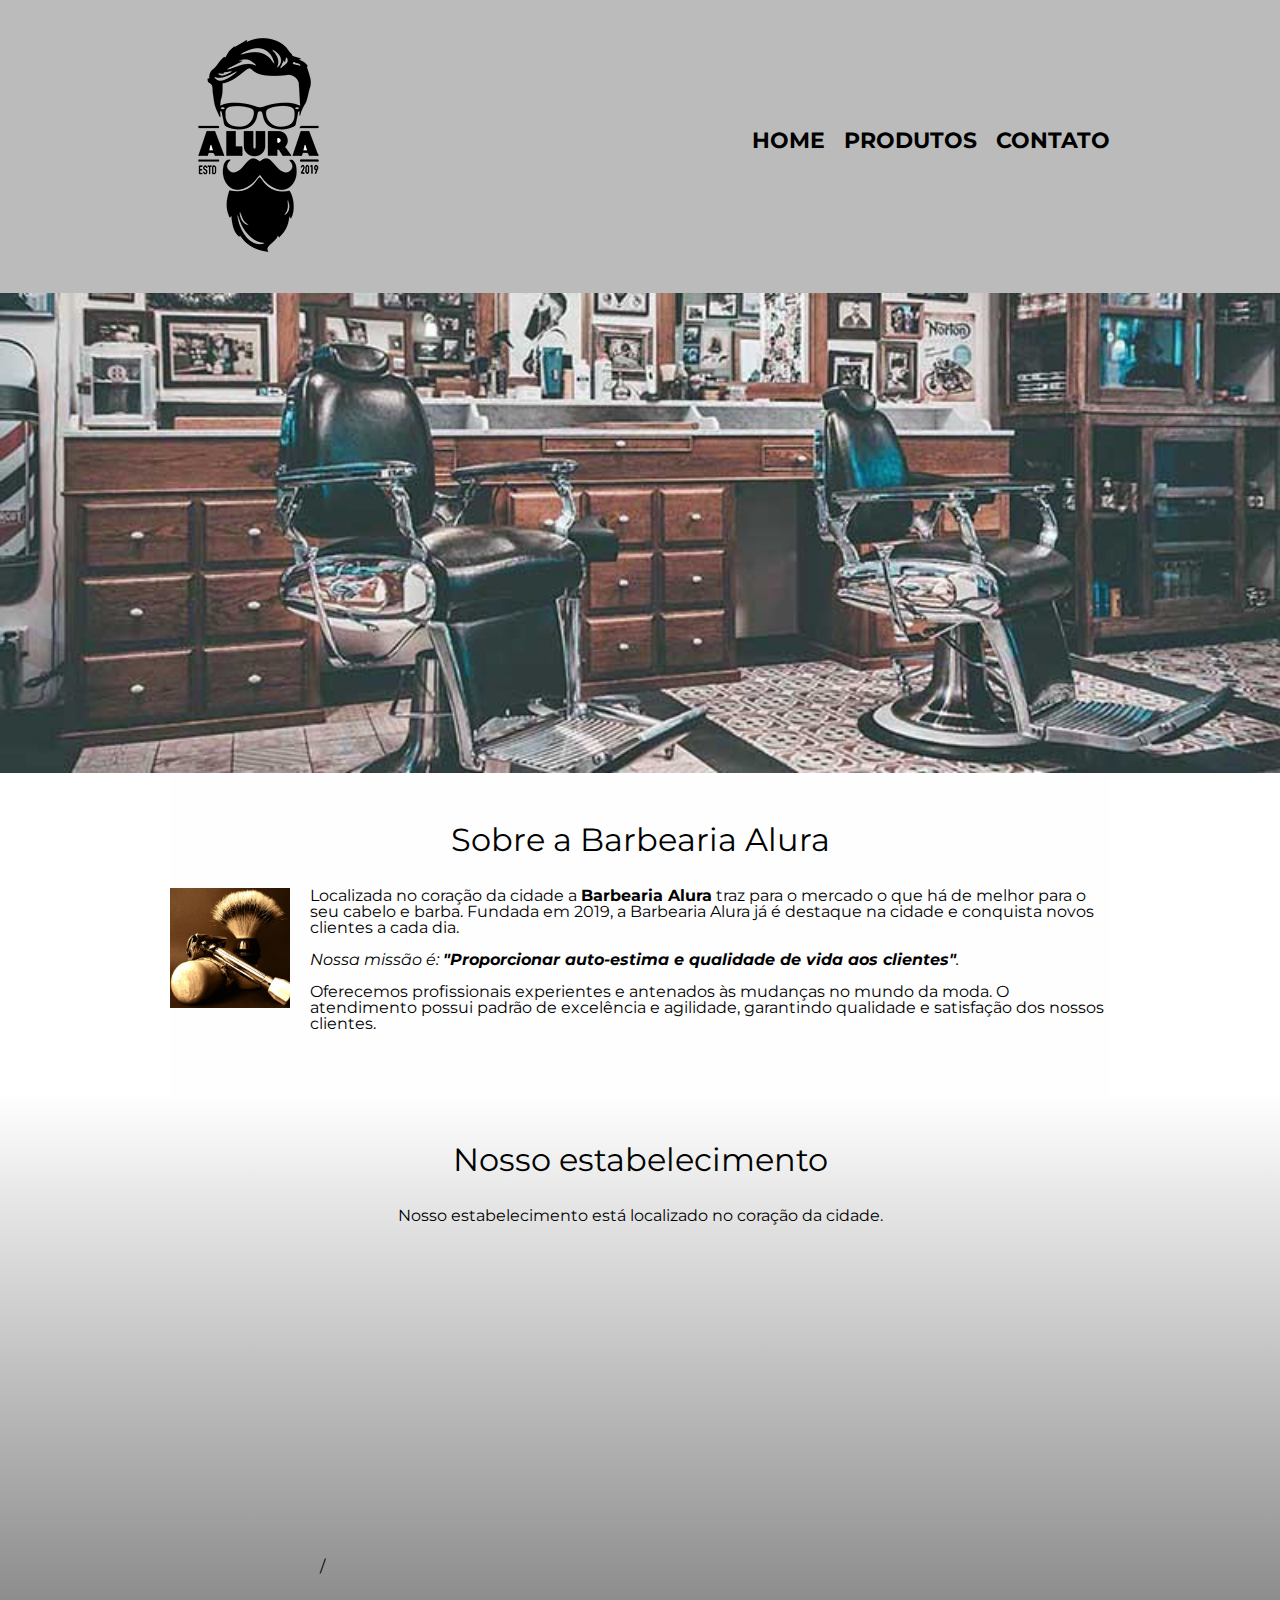
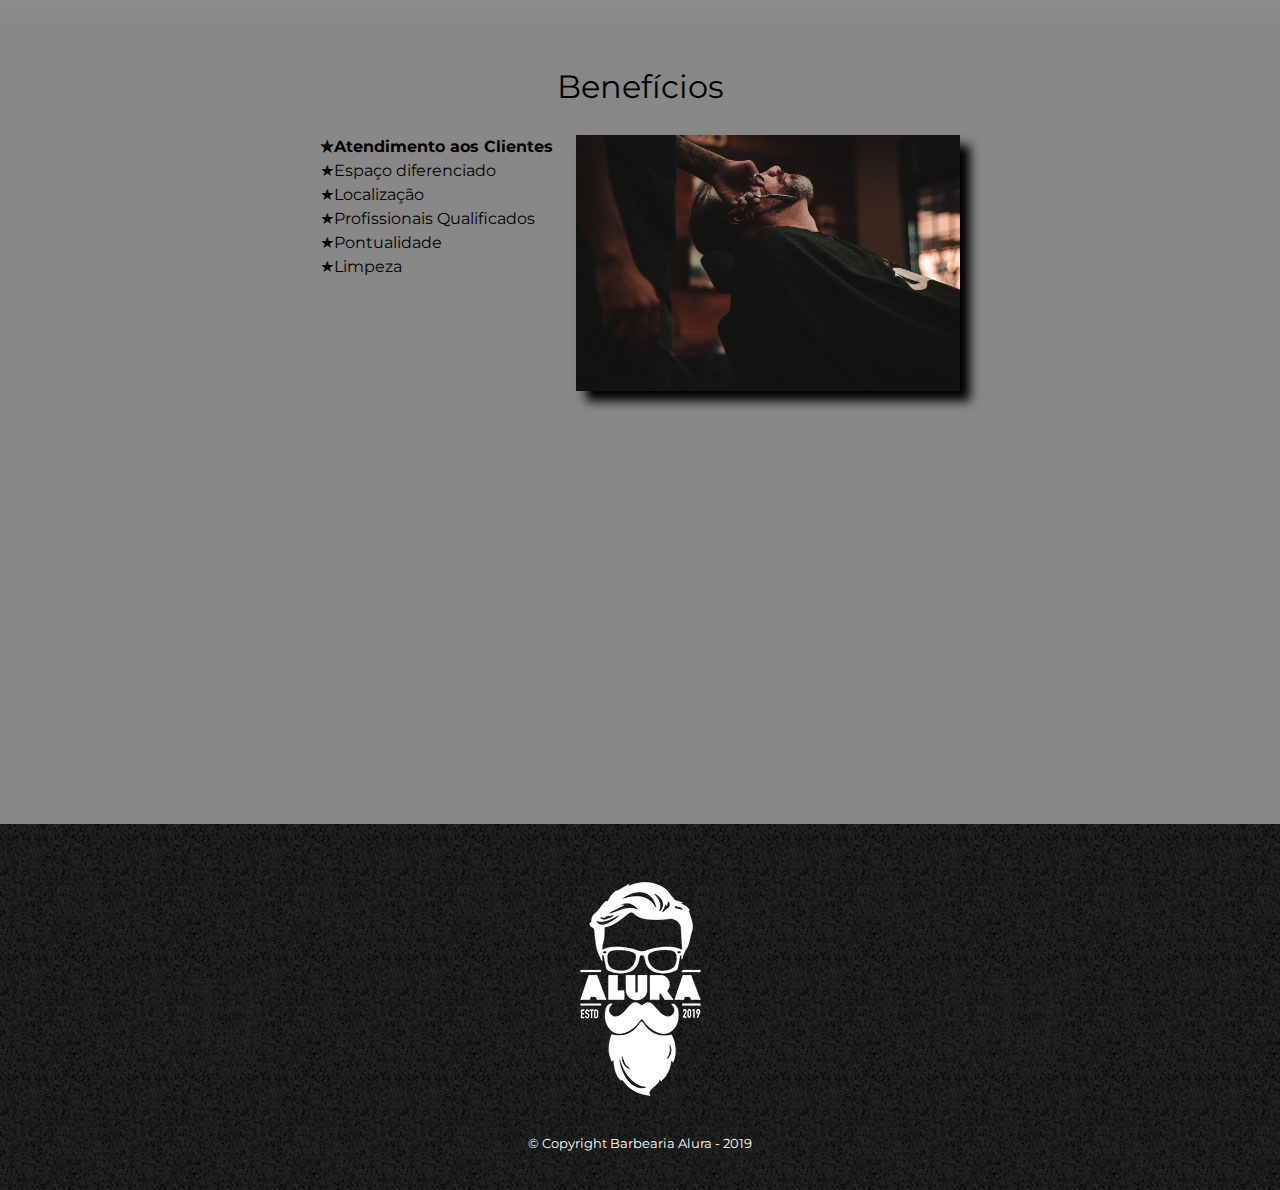
<file: index.html>
<!DOCTYPE html>
<html lang="pt-br">
    <head>
        <meta charset="UTF-8">
        <meta http-equiv="X-UA-Compatible" content="IE=edge">
        <meta name="viewport" content="width=device-width">
        <title>Barbearia Alura</title>
        <link rel="stylesheet" href="reset.css">
        <link rel="stylesheet" href="style.css">
        <link href="https://fonts.googleapis.com/css?family=Montserrat&display=swap" rel="stylesheet">
    </head>
    <body>
        <header>
            <div class="caixa">
                <h1><img src="logo.png"></h1>

                <nav>
                    <ul>
                        <li><a href="index.html">Home</a></li>
                        <li><a href="produtos.html">Produtos</a></li>
                        <li><a href="contato.html">Contato</a></li>
                    </ul>
                </nav>
            </div>
        </header>
        <img class="banner" src="banner.jpg">

    <main>
                <section class="principal">
                    <h2 class="titulo-principal">Sobre a Barbearia Alura</h2>

                    <img class="utensilios" src="utensilios.jpg" alt="Utensilios">

                    <p>Localizada no coração da cidade a <strong>Barbearia Alura</strong> traz para o mercado o que há de melhor para o seu cabelo e barba. Fundada em 2019, a Barbearia Alura já é destaque na cidade e conquista novos clientes a cada dia.</p>

                    <p id="missao"><em>Nossa missão é: <strong>"Proporcionar auto-estima e qualidade de vida aos clientes"</strong>.</em></p>

                    <p>Oferecemos profissionais experientes e antenados às mudanças no mundo da moda. O atendimento possui padrão de excelência e agilidade, garantindo qualidade e satisfação dos nossos clientes.</p>
                </section>

                <section class="mapa">
                    <h3 class="titulo-principal">Nosso estabelecimento</h2>
                    <p>Nosso estabelecimento está localizado no coração da cidade.</p>
                    <div class="mapa-conteudo">
                    <iframe src="https://www.google.com/maps/embed?pb=!1m18!1m12!1m3!1d58513.70489917679!2d-46.72175464179688!3d-23.5646162!2m3!1f0!2f0!3f0!3m2!1i1024!2i768!4f13.1!3m3!1m2!1s0x94ce59541c6c79c3%3A0x36b90a85f0f8cb33!2sGrupo%20Alura!5e0!3m2!1spt-BR!2sbr!4v1675170977855!5m2!1spt-BR!2sbr" width="100%" height="300" style="border:0;" allowfullscreen="" loading="lazy" referrerpolicy="no-referrer-when-downgrade"></iframe>    
                    /<div>
                        
                    </div>    
                </section>

                <section class="beneficios">
                    <h3 class="titulo-principal">Benefícios</h3>

                    <div class="conteudo-beneficios">

                        <ul class="lista-beneficios">
                            <li class="itens">Atendimento aos Clientes</li>
                            <li class="itens">Espaço diferenciado</li>
                            <li class="itens">Localização</li>
                            <li class="itens">Profissionais Qualificados</li>
                            <li class="itens">Pontualidade</li>
                            <li class="itens">Limpeza</li>
                        </ul><img src="beneficios.jpg" class="imagem-beneficios">
                    </div>

                    <div class="video">
                        <iframe width="100%" height="315" src="https://www.youtube.com/embed/wcVVXUV0YUY" frameborder="0" allow="accelerometer; autoplay; encrypted-media; gyroscope; picture-in-picture" allowfullscreen></iframe>
                    </div>    
                    </section>
    </main>          
            
    <footer>
        <img src="logo-branco.png">
        <p class="copyright">&copy; Copyright Barbearia Alura - 2019</p>
    </footer>
    </body>
</html>
</file>
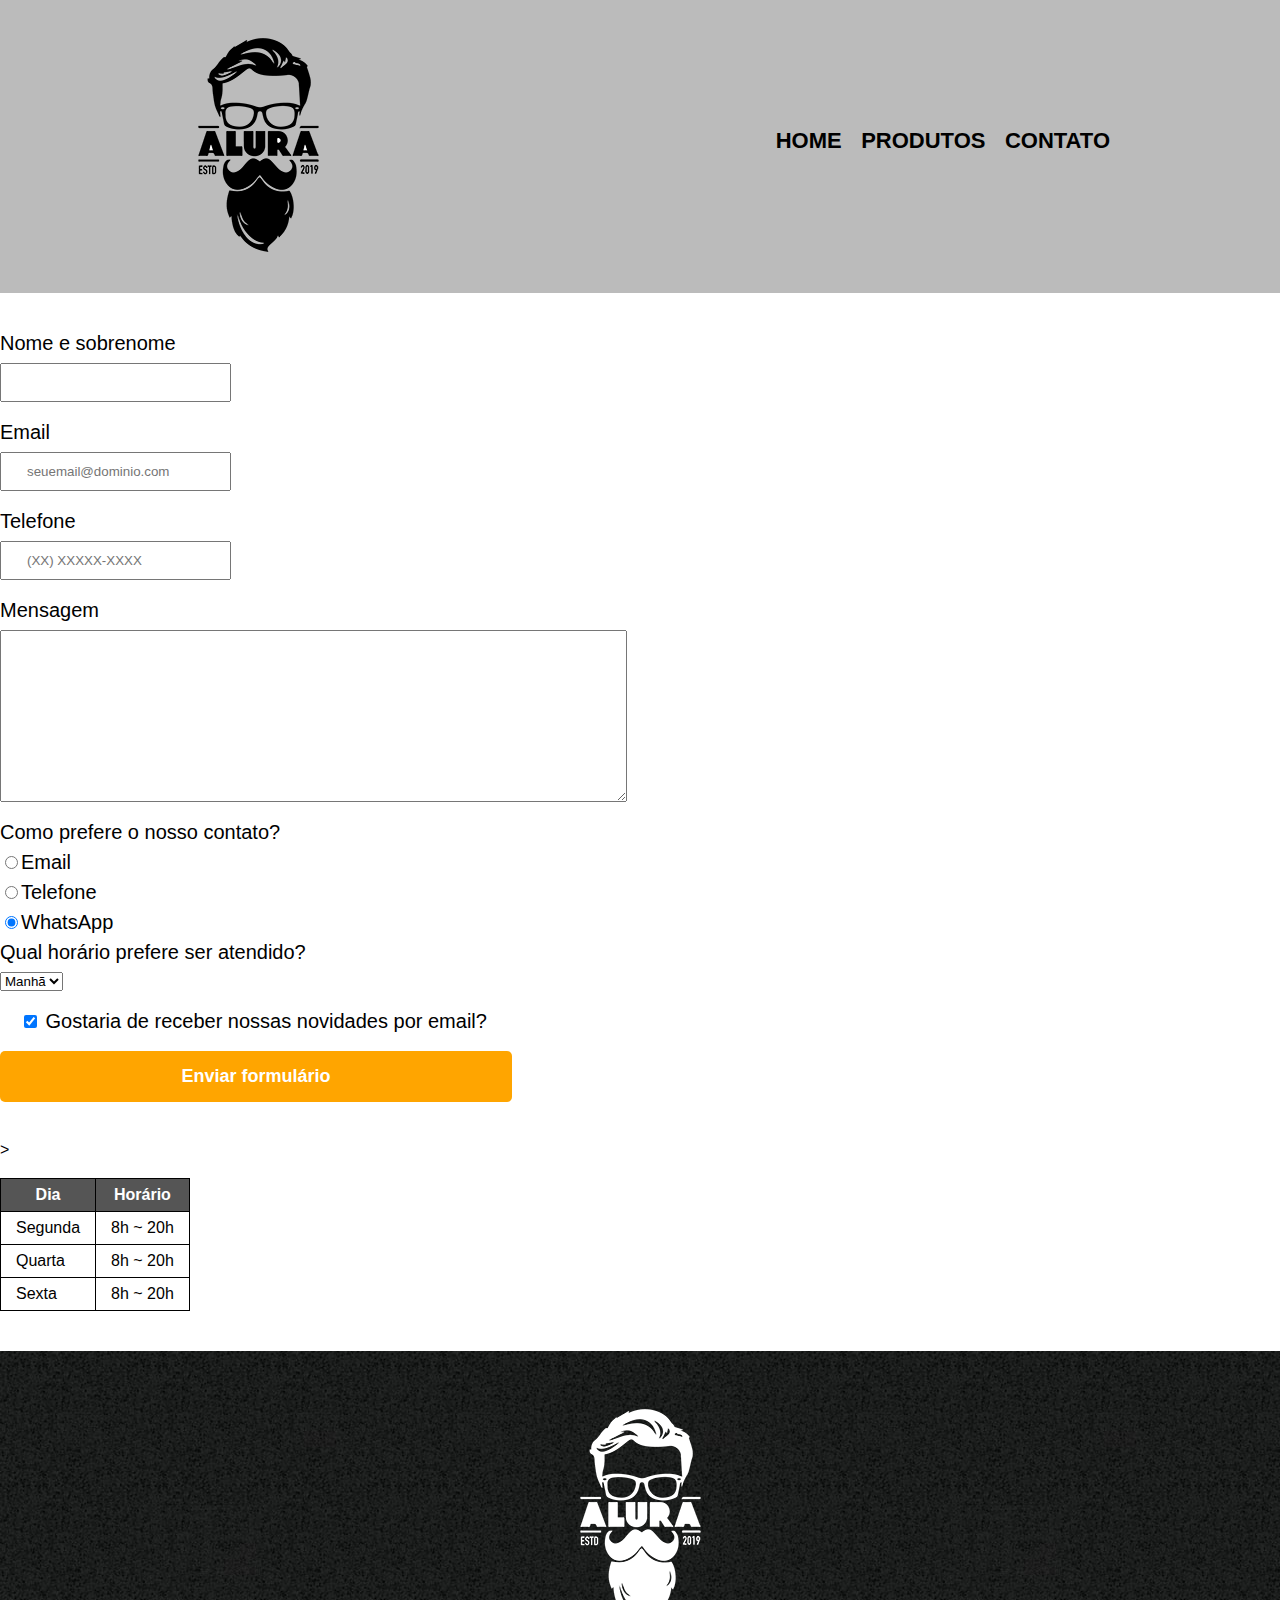
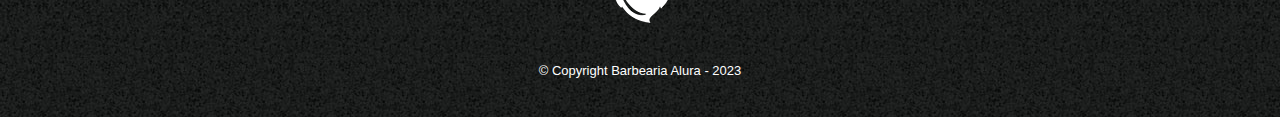
<file: contato.html>
<!DOCTYPE html>
<html>
    <head>
        <meta charset="UTF-8">
        <meta name="viewport" content="width=device-width">
        <title>Contatos - Barbearia Alura</title>
        <link rel="stylesheet" href="reset.css">
        <link rel="stylesheet" href="style.css">
    </head>
    <body>
        <header>

            <div class="caixa">
                <h1><img src="logo.png" alt="logo da barbearia alura"></h1>
                <nav>
    
                    <ul>
                        <li><a href="index.html">Home</a></li>
                        <li><a href="produtos.html">Produtos</a></li>
                        <li><a href="contato.html">Contato</a></li>
                    </ul>
                </nav>    
            </div>
        </header>
        <main>
            <form>
                <label for="nomesobrenome">Nome e sobrenome</label>
                <input type="text" id="nomesobrenome" class="input-padrao" required  >

                <label for="email">Email</label>
                <input type="email" id="email" class="input-padrao" required placeholder="seuemail@dominio.com">

                <label for="telefone">Telefone</label>
                <input type="tel " id="telefone" class="input-padrao" required placeholder="(XX) XXXXX-XXXX">

                <label for="mensagem">Mensagem</label>
                <textarea cols="70" rows="10" id="mensagem" class="input-padrao" required></textarea>

                <fieldset>
                    <legend>Como prefere o nosso contato?</legend>

                    <label for="radio-email"><input type="radio" name="contato" value="email" id="radio-email">Email</label>

                    <label for="radio-telefone"><input type="radio" name="contato" value="telefone" id="radio-telefone">Telefone</label>
                    
                    <label for="radio-whatsapp"><input type="radio" name="contato" value="whatsapp"  checked id="radio-whatsapp">WhatsApp</label>
                    
                </fieldset>  
                
                <fieldset>
                    <legend>Qual horário prefere ser atendido?</legend>
                    <select>
                        <option>Manhã</option>
                        <option>Tarde</option>
                        <option>Noite</option>
                    </select>
                </fieldset>
                
                <label class="checkbox"><input type="checkbox" checked> Gostaria de receber nossas novidades por email?</label>

                <input type="submit" value="Enviar formulário" class="enviar">
            </form>
            <table>
                <thead>
                    <tr>
                        <th>Dia</th>
                        <th>Horário</th>>
                    </tr>
                </thead>
                <tbody>
                    <tr>
                        <td>Segunda</td>
                        <td>8h ~ 20h</td>
                    </tr>
                    <tr>
                        <td>Quarta</td>
                        <td>8h ~ 20h</td>
                    </tr>
                    <tr>
                        <td>Sexta</td>
                        <td>8h ~ 20h</td>
                    </tr>
                </tbody>
                  
            </table>
        </main>
        <footer>
            <img src="logo-branco.png" alt="logo da barbearia alura">
            <p class="copyright">&copy; Copyright Barbearia Alura - 2023</p>
        </footer>

    </body>
</html>
</file>
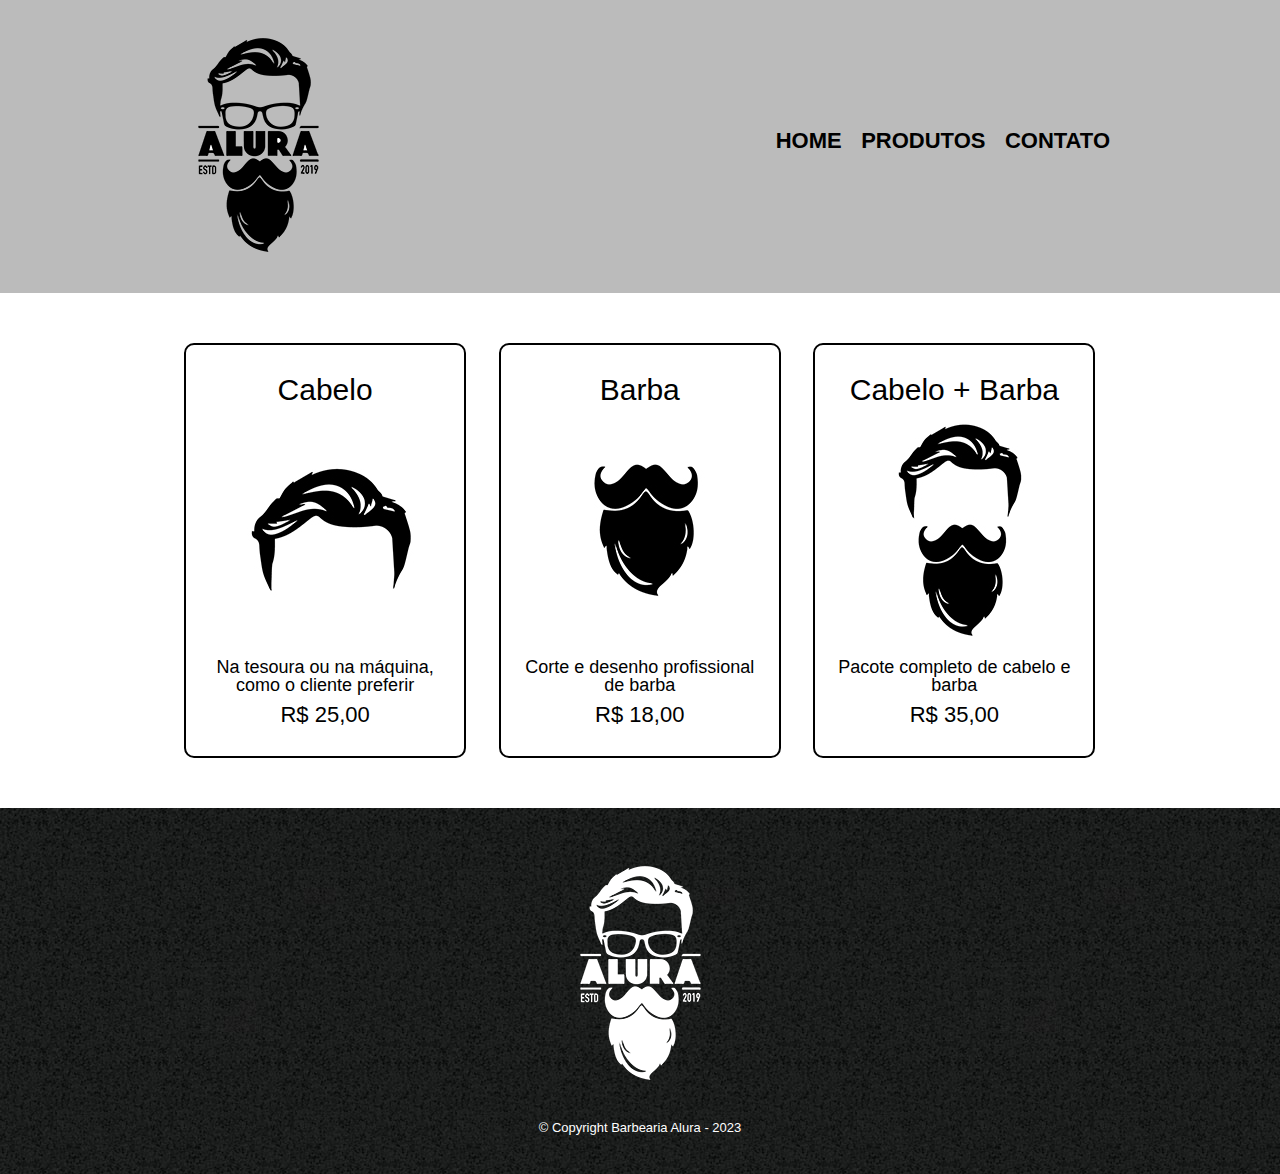
<file: produtos.html>
<!DOCTYPE html>
<html>
    <head>
        <meta charset="UTF-8">
        <meta name="viewport" content="width=device-width">
        <title>Produtos - Barbearia Alura</title>
        <link rel="stylesheet" href="reset.css">
        <link rel="stylesheet" href="style.css">
    </head>
    <body>
        <header>

            <div class="caixa">
                <h1><img class="logo" src="logo.png" alt="Logo"></h1>
                <nav>
    
                    <ul>
                        <li><a href="index.html">Home</a></li>
                        <li><a href="produtos.html">Produtos</a></li>
                        <li><a href="contato.html">Contato</a></li>
                    </ul>
                </nav>    
            </div>
        </header>
        <main>
          <ul class="produtos">
            <li>
                <h2>Cabelo</h2>
                <img src="cabelo.jpg" >
                <p class="produto-descricao">Na tesoura ou na máquina, como o cliente preferir</p>
                <p class="produto-preco">R$ 25,00</p>
            </li> 
            <li><h2>Barba</h2>
                <img src="barba.jpg">
                <p class="produto-descricao">Corte e desenho profissional de barba</p>
                <p class="produto-preco">R$ 18,00</p>
            </li>
            <li><h2>Cabelo + Barba</h2>
                <img src="cabelo+barba.jpg">
                <p class="produto-descricao">Pacote completo de cabelo e barba</p>
                <p class="produto-preco">R$ 35,00</p>
            </li>
          </ul>  
        </main>
        <footer>
            <img class="logo-branco" src="logo-branco.png" alt="Logo Branco">
            <p class="copyright">&copy; Copyright Barbearia Alura - 2023</p>
        </footer>

    </body>
</html>
</file>
<file: style.css>
body {
    font-family: 'Montserrat', sans-serif;
}
header{
    background: #bbbbbb;
    padding: 20px 0;
}
.caixa{
    position: relative;
    width: 940px;
    margin: 0 auto;
}
nav{
    position: absolute;
    top: 110px;
    right: 0;
}
nav li{
    display: inline;
    margin: 0 0 0 15px;
}
nav a {
    text-transform: uppercase;
    color:black;
    font-weight: bold;
    font-size: 22px;
    text-decoration: none;

}
nav a:hover{
     color: #c78c19;
     text-decoration: underline;
}
.produtos{
    width: 940px;
    margin: 0 auto; 
    padding: 50px 0 ; 

}
.produtos li {
    display: inline-block;
    text-align: center;
    width: 30%;
    vertical-align: top;   
    margin: 0 1.5%;
    padding:30px 20px ;
    box-sizing: border-box;
    border: 2px solid #000000 ;
    border-radius: 10px;

}

.produtos li:hover{
     border-color: #c78c19;
}

.produtos li:active{
    border-color: green;
}
.produtos li:hover h2{
   font-size: 34px;
}

.produtos h2{
    font-size: 30px;
    font: bold;
}
.produto-descricao{
    font-size: 18px; 
       
}
.produto-preco{
    font-size: 22px;
    font: bold;
    margin-top: 10px;
}
footer{
    text-align: center;
    background:url(bg.jpg);
    padding: 40px 0 ;  
}
.copyright{
    color: #FFFFFF  ;
    font-size: 13px;
    margin:20px 0 0 ;
}

 main{
     
 }
 form{
    margin: 40px 0;
 }
 form label, form legend {
    display: block;
    font-size: 20px; 
    margin: 0 0 10px;
 }
.input-padrao{
    display: block;
    margin: 0 0 20px;
    padding: 10px 25px;

}
.checkbox {
    margin: 20px ;

}
.enviar{
    width: 40%;
    padding: 15px 0;
    background: orange;
    color: white;
    font-weight: bold;
    font-size: 18px;
    border: none;
    border-radius: 5px;
    transition: 1s all;
    cursor: pointer;
}
.enviar:hover{
    background:darkorange;
    transform: scale(1.2);
    
}
table{
    margin: 20px 0 40px ;
}
thead{
    background: #555;
    color: white;
    font-weight: bold;
}
td,th{
    border: 1px solid #000000;
    padding: 8px 15px;
}


/* css da pagina inicial*/
.banner{
    width: 100%;

}
.titulo-principal{
    text-align: center;
    font-size: 2em;
    margin: 0 0 1em;
    clear: left;
}
.principal{
    padding: 3em 0;
    background: #fefefe; 
    width: 940px;
    margin: 0 auto;
}
.principal p{
    margin: 0 0 1em;
}
.principal strong{
    font-weight: bold;
}
.principal em{
    font-style: italic;
}
.utensilios{
    width:120px;
    float: left;
    margin: 0 20px 20px 0;
}
.mapa{
    padding:3em 0 ;
    background: linear-gradient(#fefefe,#888888);
  
}
.mapa-conteudo{
    width: 640px;
    margin: 0 auto;
}
.mapa p{
    margin: 0 0 2em;
    text-align: center;
}
.beneficios{
    padding:3em 0 ;
    background: #888888;

}
.conteudo-beneficios {
    width: 640px;
    margin: 0 auto;
}
.lista-beneficios{
    width: 40%;
    display: inline-block;
    vertical-align: top;
}
.itens{
    line-height: 1.5;
}
.itens:first-child{
    font-weight: bold;
}
.itens:before{
    content: "★";
}
.imagem-beneficios {
    width: 60%;
    opacity: 1;
    transition: 400ms;
    box-shadow: 10px 10px 10px 0 #000000;
}
.imagem-beneficios:hover{
    opacity: 0.3;
}
.video{
    width: 560px;
    margin: 2em auto;
}

@media screen and (max-width: 480px) { 
    .caixa, .principal, .conteudo-beneficios, .mapa-conteudo, .video {
        width: auto;
    }
    h1{
        text-align: center;
    }
    nav {
        position: static;
    }
    .lista-beneficios, .imagem-beneficios{
        width:100% ;
    }
}
</file>
